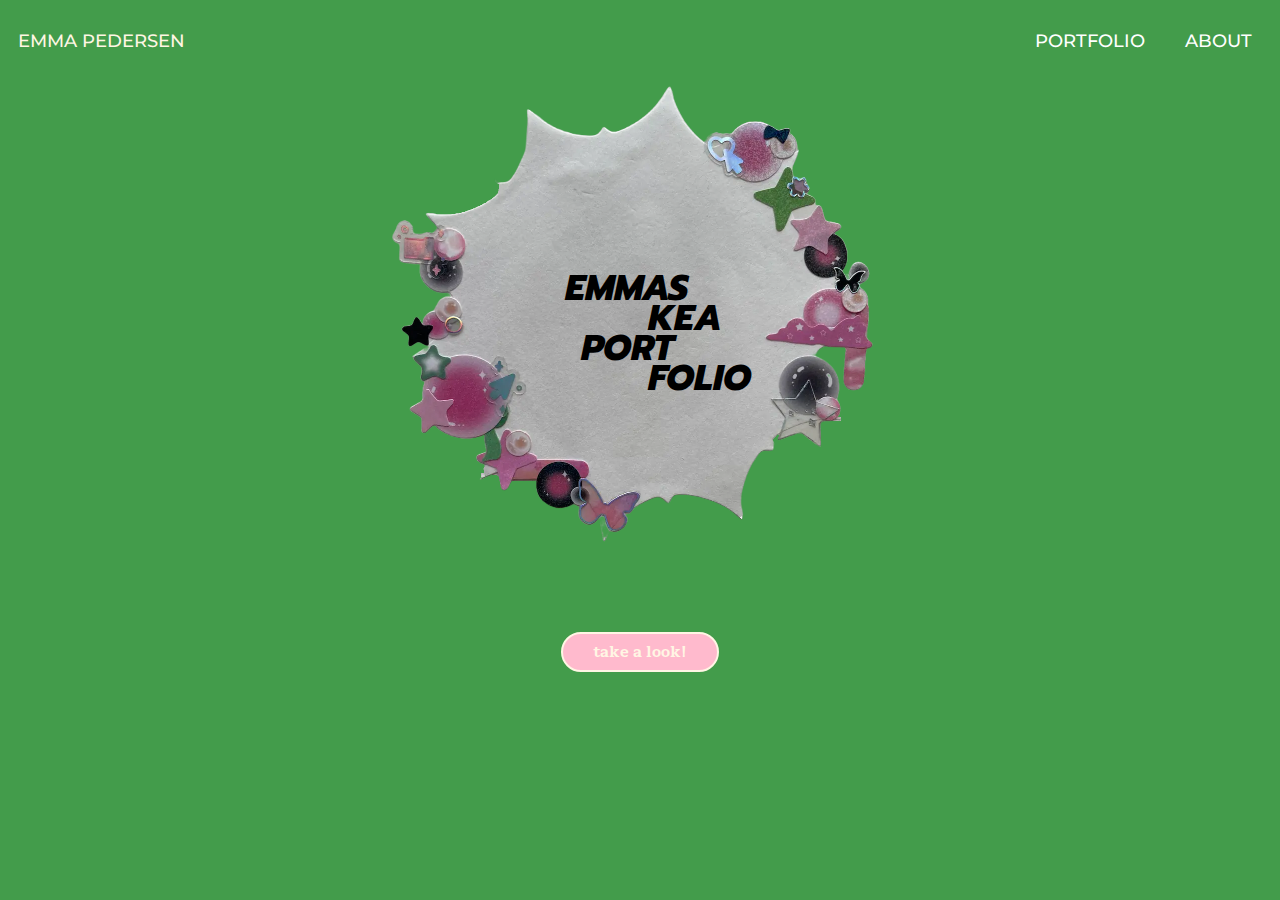
<file: index.html>
<!DOCTYPE html>
<html lang="en">

<head>
    <meta charset="UTF-8">
    <meta name="viewport" content="width=device-width, initial-scale=1.0">
    <link rel="preconnect" href="https://fonts.googleapis.com">
    <link rel="preconnect" href="https://fonts.gstatic.com" crossorigin>
    <link
        href="https://fonts.googleapis.com/css2?family=Maitree:wght@200;300;400;500;600;700&family=Montserrat:ital,wght@0,100..900;1,100..900&family=Prompt:ital,wght@0,100;0,200;0,300;0,400;0,500;0,600;0,700;0,800;0,900;1,100;1,200;1,300;1,400;1,500;1,600;1,700;1,800;1,900&display=swap"
        rel="stylesheet">
    <link rel="icon" href="billeder/forside.webp" type="image/webp">
    <link rel="stylesheet" href="style.css">
    <link rel="stylesheet" href="menu.css">
    <link rel="stylesheet" href="layout.css">
    <link rel="stylesheet" href="mobile.css">
    <title>Emmas Portfolio</title>
</head>

<body>
    <header>
        <a href="index.html">EMMA PEDERSEN</a>
        <nav>
            <ul class="menu">
                <li><a href="portfolio.html">PORTFOLIO</a></li>
                <li><a href="about.html">ABOUT</a></li>
            </ul>
            <div class="burger">
                <div class="line"></div>
                <div class="line"></div>
                <div class="line"></div>
            </div>
        </nav>
    </header>
    <main>
        <div class="hero">
            <h1 class="emmas">EMMAS</h1>
            <h1 class="kea">KEA</h1>
            <h1 class="port">PORT</h1>
            <h1 class="folio">FOLIO</h1>
        </div>
        <a class="button" href="portfolio.html">take a look!</a>


    </main>

    <script src="menu.js"></script>
</body>

</html>
</file>
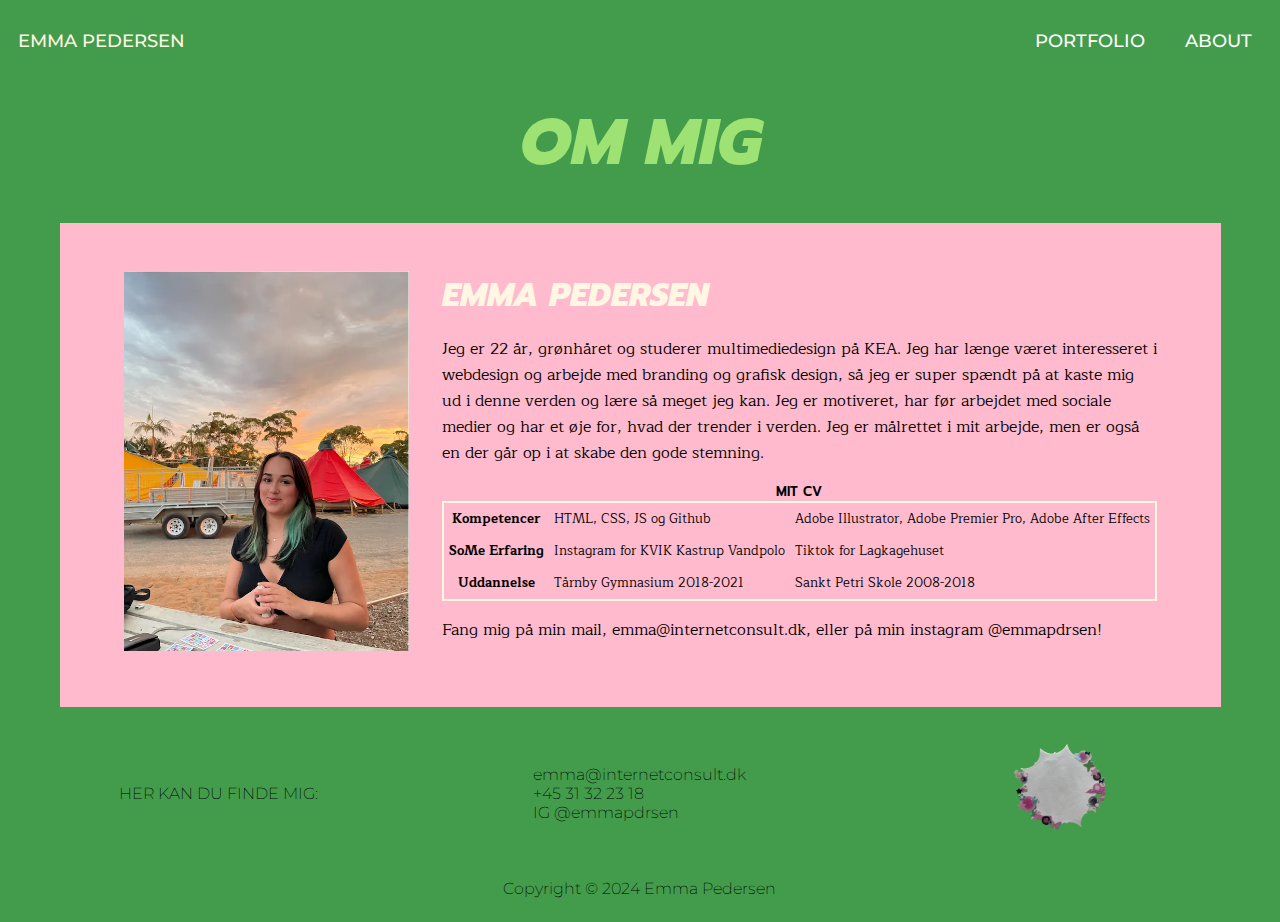
<file: about.html>
<!DOCTYPE html>
<html lang="en">

<head>
    <meta charset="UTF-8">
    <meta name="viewport" content="width=device-width, initial-scale=1.0">
    <meta name="robots" content="noindex">
    <link rel="preconnect" href="https://fonts.googleapis.com">
    <link rel="preconnect" href="https://fonts.gstatic.com" crossorigin>
    <link
        href="https://fonts.googleapis.com/css2?family=Maitree:wght@200;300;400;500;600;700&family=Montserrat:ital,wght@0,100..900;1,100..900&family=Prompt:ital,wght@0,100;0,200;0,300;0,400;0,500;0,600;0,700;0,800;0,900;1,100;1,200;1,300;1,400;1,500;1,600;1,700;1,800;1,900&display=swap"
        rel="stylesheet">
    <link rel="icon" href="billeder/forside.webp" type="image/webp">
    <link rel="stylesheet" href="style.css">
    <link rel="stylesheet" href="layout.css">
    <link rel="stylesheet" href="menu.css">
    <link rel="stylesheet" href="mobile.css">
    <title>Om mig</title>
</head>

<body>
    <header>
        <a href="index.html">EMMA PEDERSEN</a>
        <nav>
            <ul class="menu">
                <li><a href="portfolio.html">PORTFOLIO</a></li>
                <li><a href="about.html">ABOUT</a></li>
            </ul>
            <div class="burger">
                <div class="line"></div>
                <div class="line"></div>
                <div class="line"></div>
            </div>
        </nav>
    </header>
    <main>
        <h1 class="about">OM MIG</h1>
        <div class="baggrund">
            <img src="billeder/aboutselfie.webp" alt="Selfie">
            <div>
                <h1>EMMA PEDERSEN</h1>
                <p class="aboutme">Jeg er 22 år, grønhåret og studerer multimediedesign på KEA. Jeg har længe været
                    interesseret i
                    webdesign og arbejde med branding og grafisk design, så jeg er super spændt på at kaste mig ud i
                    denne verden og lære så meget jeg kan. Jeg er motiveret, har før arbejdet med sociale medier og har
                    et
                    øje for, hvad der trender i verden. Jeg er målrettet i mit arbejde, men er også en der går op i at
                    skabe den gode stemning. </p>

                <table>
                    <caption>MIT CV</caption>
                    <tr>
                        <th>Kompetencer</th>
                        <td>HTML, CSS, JS og Github</td>
                        <td>Adobe Illustrator, Adobe Premier Pro, Adobe After Effects</td>
                    </tr>
                    <tr>
                        <th>SoMe Erfaring</th>
                        <td>Instagram for KVIK Kastrup Vandpolo</td>
                        <td>Tiktok for Lagkagehuset</td>
                    </tr>

                    <tr>
                        <th>Uddannelse</th>
                        <td>Tårnby Gymnasium 2018-2021</td>
                        <td>Sankt Petri Skole 2008-2018</td>
                    </tr>
                </table>
                <p class="aboutme"> Fang mig på min mail, emma@internetconsult.dk, eller på min instagram @emmapdrsen!
                </p>
            </div>
        </div>
    </main>
    <footer>
        <div class="footer">
            <h3>HER KAN DU FINDE MIG:</h3>
            <h3>emma@internetconsult.dk<br>+45 31 32 23 18<br>IG @emmapdrsen</h3>
            <img src="billeder/forside.webp" alt="Back to start">
            <h3 class="copy">Copyright © 2024 Emma Pedersen</h3>
        </div>

    </footer>
    <script src="menu.js"></script>
</body>

</html>
</file>
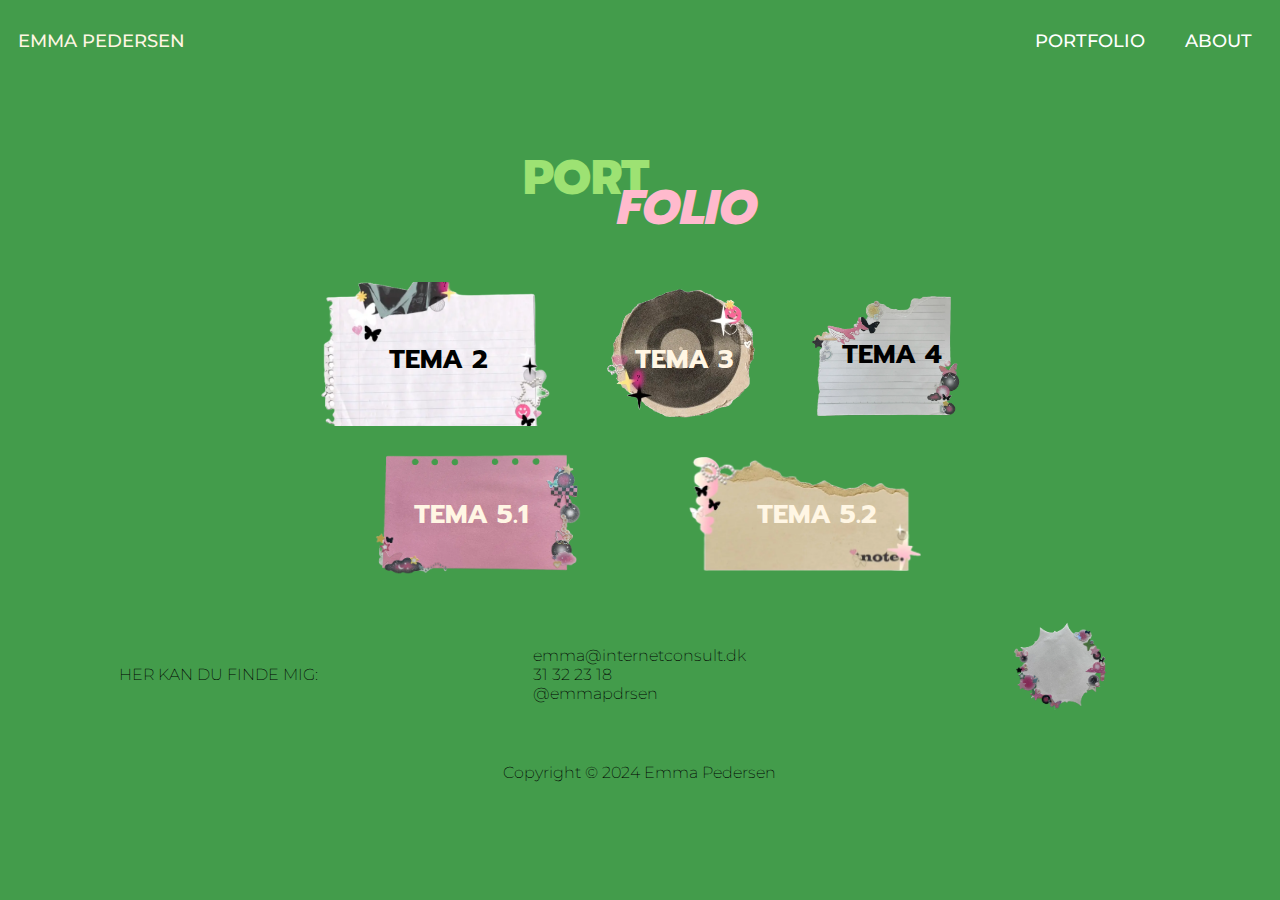
<file: portfolio.html>
<!DOCTYPE html>
<html lang="en">

<head>
    <meta charset="UTF-8">
    <meta name="viewport" content="width=device-width, initial-scale=1.0">
    <meta name="robots" content="noindex">
    <link rel="preconnect" href="https://fonts.googleapis.com">
    <link rel="preconnect" href="https://fonts.gstatic.com" crossorigin>
    <link
        href="https://fonts.googleapis.com/css2?family=Maitree:wght@200;300;400;500;600;700&family=Montserrat:ital,wght@0,100..900;1,100..900&family=Prompt:ital,wght@0,100;0,200;0,300;0,400;0,500;0,600;0,700;0,800;0,900;1,100;1,200;1,300;1,400;1,500;1,600;1,700;1,800;1,900&display=swap"
        rel="stylesheet">
    <link rel="icon" href="billeder/forside.webp" type="image/webp">
    <link rel="stylesheet" href="style.css">
    <link rel="stylesheet" href="layout.css">
    <link rel="stylesheet" href="menu.css">
    <link rel="stylesheet" href="mobile.css">
    <title>Portfolio</title>
</head>

<body>
    <header>
        <a href="index.html">EMMA PEDERSEN</a>
        <nav>
            <ul class="menu">
                <li><a href="portfolio.html">PORTFOLIO</a></li>
                <li><a href="about.html">ABOUT</a></li>
            </ul>
            <div class="burger">
                <div class="line"></div>
                <div class="line"></div>
                <div class="line"></div>
            </div>
        </nav>
    </header>
    <main>
        <div class="overskrift">
            <h1 class="port2">PORT</h1>
            <h1 class="folio2">FOLIO</h1>
        </div>
        <div class="portfolio">
            <a class="t2" href="tema2.html">
                <h2>TEMA 2</h2>
            </a>
            <a class="t3" href="tema3.html">
                <h2>TEMA 3</h2>
            </a>
            <a class="t4" href="tema4.html">
                <h2>TEMA 4</h2>
            </a>
            <a class="t51" href="tema5-1.html">
                <h2>TEMA 5.1</h2>
            </a>
            <a class="t52" href="tema5-2.html">
                <h2>TEMA 5.2</h2>
            </a>
        </div>
    </main>
    <footer>
        <div class="footer">
            <h3>HER KAN DU FINDE MIG:</h3>
            <h3>emma@internetconsult.dk<br>31 32 23 18<br>@emmapdrsen</h3>
            <a href="index.html"><img src="billeder/forside.webp" alt="Back to start"></a>
            <h3 class="copy">Copyright © 2024 Emma Pedersen</h3>
        </div>

    </footer>
    <script src="menu.js"></script>
</body>

</html>
</file>
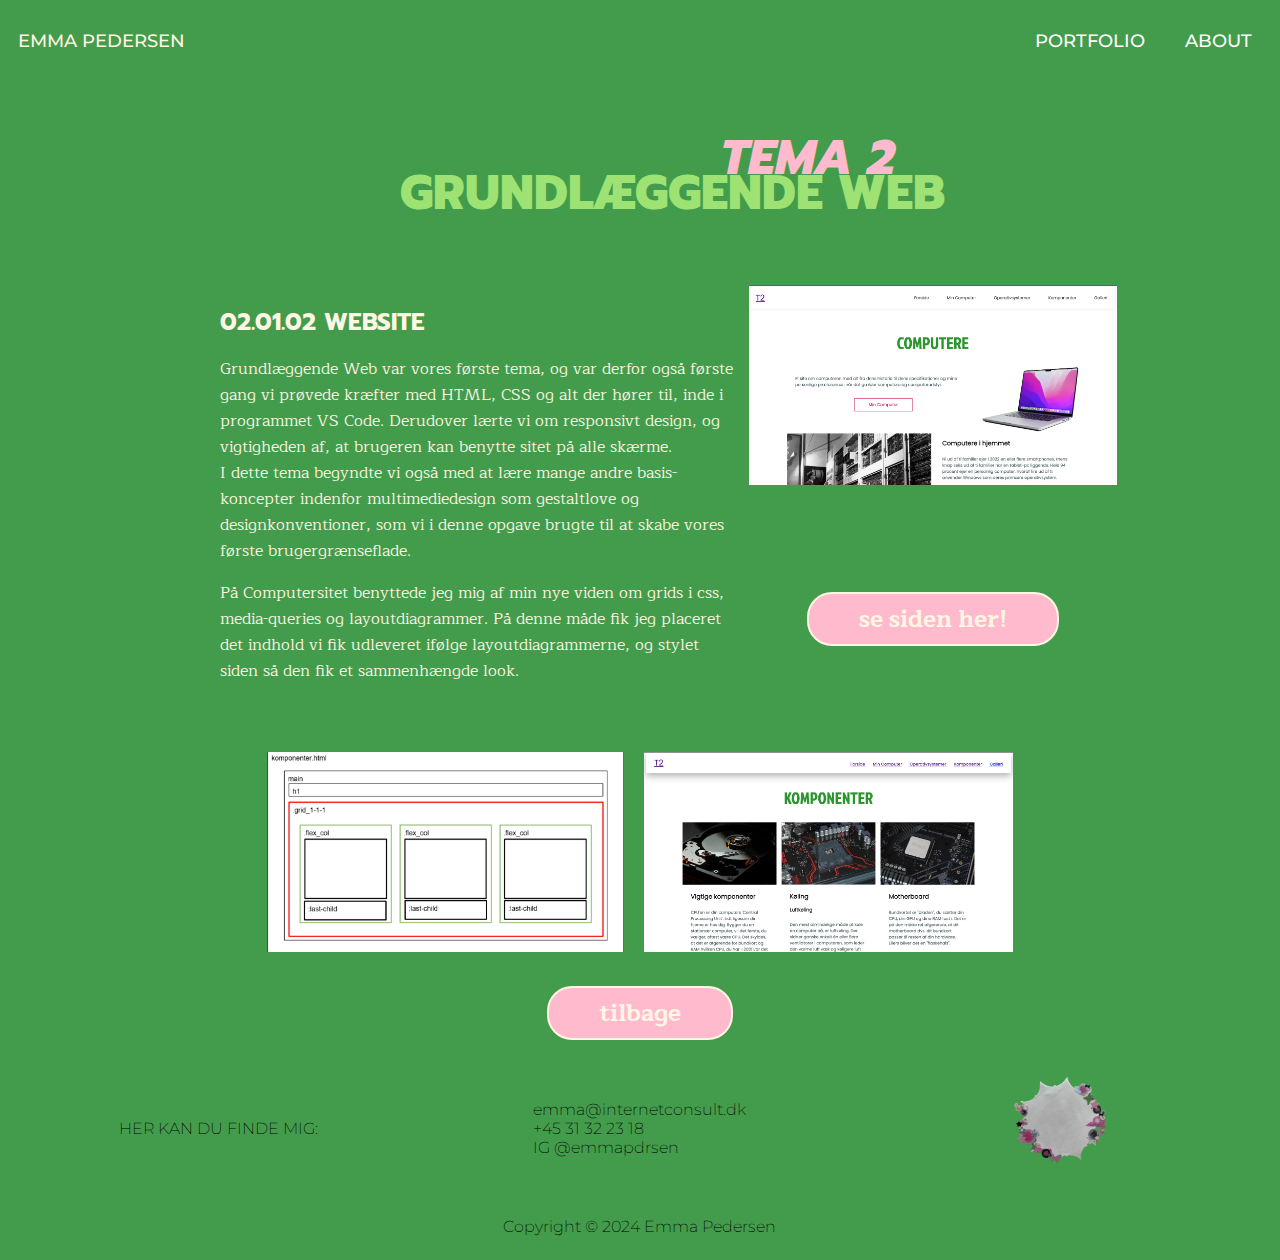
<file: tema2.html>
<!DOCTYPE html>
<html lang="en">

<head>
    <meta charset="UTF-8">
    <meta name="viewport" content="width=device-width, initial-scale=1.0">
    <meta name="robots" content="noindex">
    <link rel="preconnect" href="https://fonts.googleapis.com">
    <link rel="preconnect" href="https://fonts.gstatic.com" crossorigin>
    <link
        href="https://fonts.googleapis.com/css2?family=Maitree:wght@200;300;400;500;600;700&family=Montserrat:ital,wght@0,100..900;1,100..900&family=Prompt:ital,wght@0,100;0,200;0,300;0,400;0,500;0,600;0,700;0,800;0,900;1,100;1,200;1,300;1,400;1,500;1,600;1,700;1,800;1,900&display=swap"
        rel="stylesheet">
    <link rel="icon" href="billeder/forside.webp" type="image/webp">
    <link rel="stylesheet" href="style.css">
    <link rel="stylesheet" href="layout.css">
    <link rel="stylesheet" href="menu.css">
    <link rel="stylesheet" href="mobile.css">
    <title>Tema 2</title>
</head>

<body>
    <header>
        <a href="index.html">EMMA PEDERSEN</a>
        <nav>
            <ul class="menu">
                <li><a href="portfolio.html">PORTFOLIO</a></li>
                <li><a href="about.html">ABOUT</a></li>
            </ul>
            <div class="burger">
                <div class="line"></div>
                <div class="line"></div>
                <div class="line"></div>
            </div>
        </nav>
    </header>
    <main>
        <div class="overskrift2">
            <h1 class="tema">TEMA 2</h1>
            <h1 class="navn">GRUNDLÆGGENDE WEB</h1>
        </div>
        <div class="indhold">
            <div class="tekst">
                <h2>02.01.02 WEBSITE</h2>
                <p>Grundlæggende Web var vores første tema, og var derfor også første gang vi prøvede kræfter med HTML,
                    CSS og alt der
                    hører til, inde i programmet VS Code. Derudover lærte vi om responsivt design, og vigtigheden af, at
                    brugeren kan benytte sitet på alle skærme. <br> I
                    dette tema begyndte vi også med at lære mange andre basis-koncepter indenfor multimediedesign som
                    gestaltlove og designkonventioner, som vi i denne opgave brugte til at skabe vores første
                    brugergrænseflade.
                </p>
                <p> På Computersitet benyttede jeg mig af min nye viden om grids i css, media-queries og
                    layoutdiagrammer. På denne måde fik jeg placeret det indhold vi fik udleveret ifølge
                    layoutdiagrammerne, og stylet siden så den fik et sammenhængde look. <br></p>
            </div>
            <img class="billede" src="billeder/tema2billede.webp" alt="tema 2 forside">
            <a class="button2" href="https://emmapedersen.dk/kea/02_web/01_website/website_bm/index.html"
                target="_blank">se siden
                her!</a>

            <div class="galleri">
                <img src="billeder/tema2layoutdiagram.webp" alt="Layoutdiagram fra opgaven">
                <img src="billeder/tema2komponenter.webp" alt="Eksempel af layout">
            </div>
        </div>
        <a class="button2" href="portfolio.html">tilbage</a>

    </main>
    <footer>
        <div class="footer">
            <h3>HER KAN DU FINDE MIG:</h3>
            <h3>emma@internetconsult.dk<br>+45 31 32 23 18<br>IG @emmapdrsen</h3>
            <a href="index.html"><img src="billeder/forside.webp" alt="Back to start"></a>
            <h3 class="copy">Copyright © 2024 Emma Pedersen</h3>
        </div>

    </footer>
    <script src="menu.js"></script>
</body>


</html>
</file>
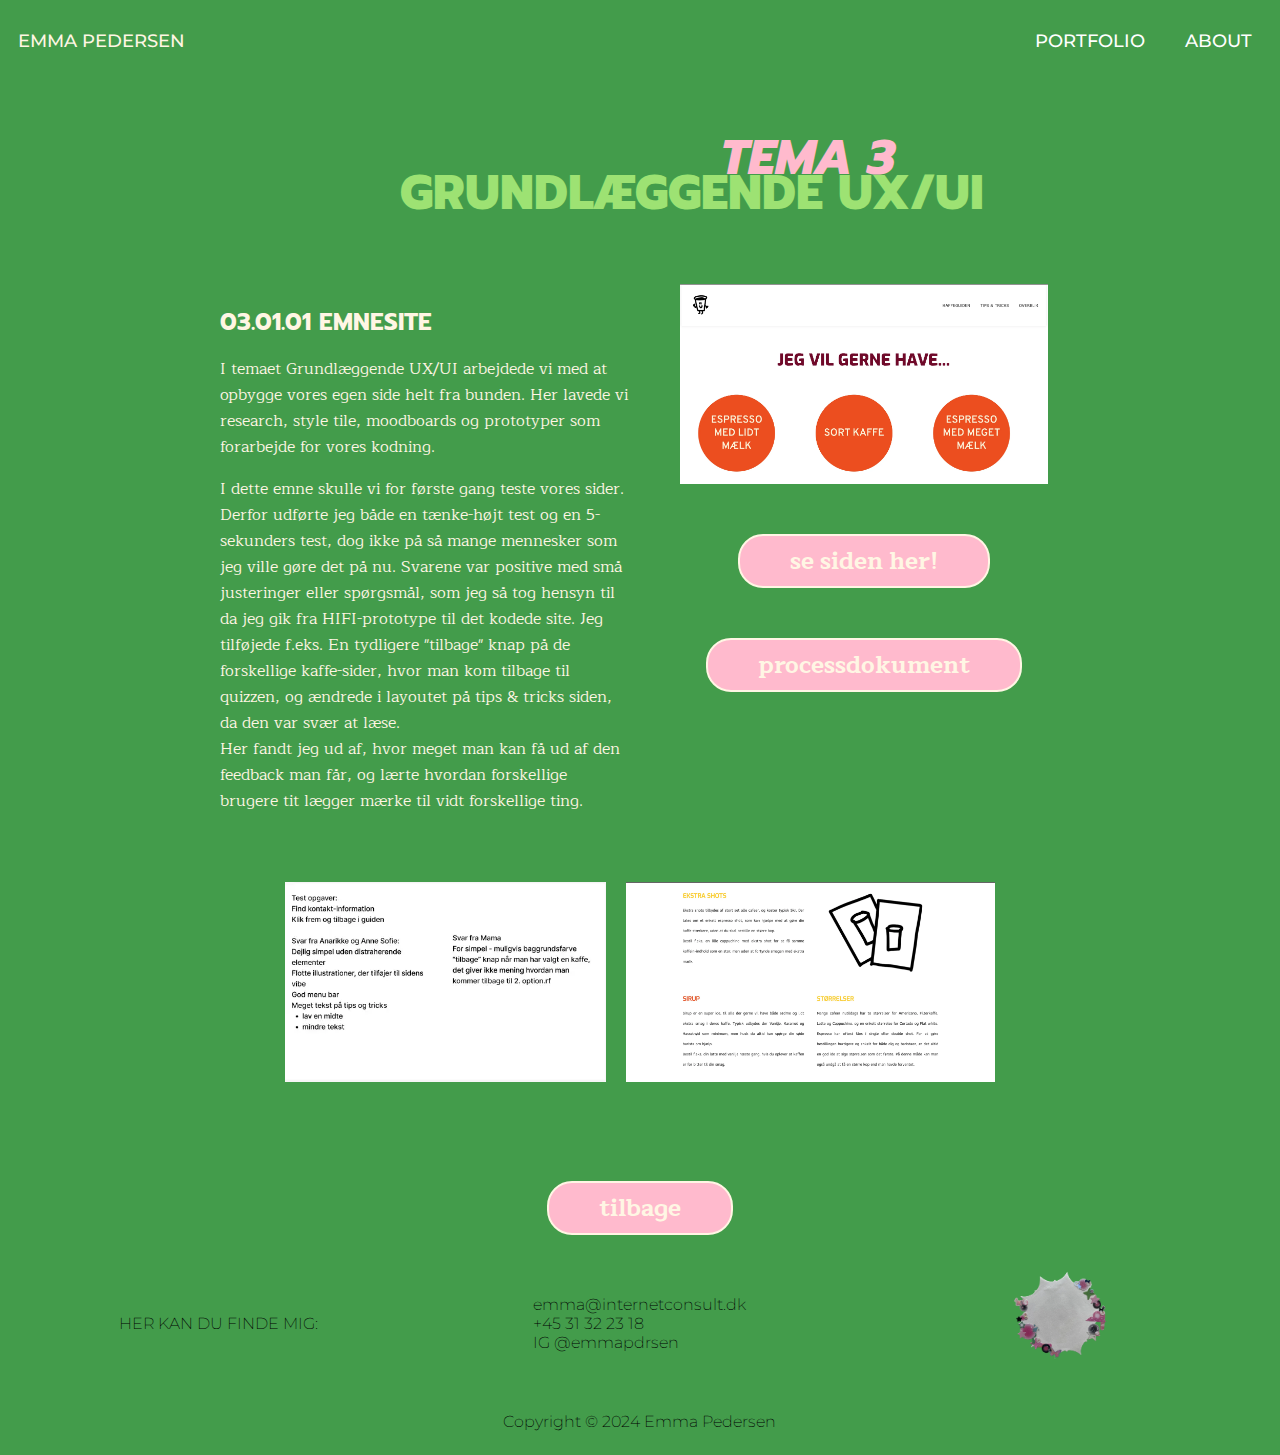
<file: tema3.html>
<!DOCTYPE html>
<html lang="en">

<head>
    <meta charset="UTF-8">
    <meta name="viewport" content="width=device-width, initial-scale=1.0">
    <meta name="robots" content="noindex">
    <link rel="preconnect" href="https://fonts.googleapis.com">
    <link rel="preconnect" href="https://fonts.gstatic.com" crossorigin>
    <link
        href="https://fonts.googleapis.com/css2?family=Maitree:wght@200;300;400;500;600;700&family=Montserrat:ital,wght@0,100..900;1,100..900&family=Prompt:ital,wght@0,100;0,200;0,300;0,400;0,500;0,600;0,700;0,800;0,900;1,100;1,200;1,300;1,400;1,500;1,600;1,700;1,800;1,900&display=swap"
        rel="stylesheet">
    <link rel="icon" href="billeder/forside.webp" type="image/webp">
    <link rel="stylesheet" href="style.css">
    <link rel="stylesheet" href="layout.css">
    <link rel="stylesheet" href="menu.css">
    <link rel="stylesheet" href="mobile.css">
    <title>Tema 3</title>
</head>

<body>
    <header>
        <a href="index.html">EMMA PEDERSEN</a>
        <nav>
            <ul class="menu">
                <li><a href="portfolio.html">PORTFOLIO</a></li>
                <li><a href="about.html">ABOUT</a></li>
            </ul>
            <div class="burger">
                <div class="line"></div>
                <div class="line"></div>
                <div class="line"></div>
            </div>
        </nav>
    </header>
    <main>
        <div class="overskrift2">
            <h1 class="tema">TEMA 3</h1>
            <h1 class="navn">GRUNDLÆGGENDE UX/UI</h1>
        </div>
        <div class="indhold">
            <div class="tekst">
                <h2>03.01.01 EMNESITE</h2>
                <p>I temaet Grundlæggende UX/UI arbejdede vi med at opbygge vores egen side helt fra bunden. Her lavede
                    vi
                    research, style
                    tile, moodboards og prototyper som forarbejde for vores kodning.
                </p>
                <p>
                    I dette emne skulle vi for første gang teste vores sider. Derfor udførte jeg både en tænke-højt test
                    og en 5-sekunders
                    test, dog ikke på så mange mennesker som jeg ville gøre det på nu. Svarene var positive med små
                    justeringer eller
                    spørgsmål, som jeg så tog hensyn til da jeg gik fra HIFI-prototype til det kodede site. Jeg
                    tilføjede f.eks. En
                    tydligere "tilbage" knap på de forskellige kaffe-sider, hvor man kom tilbage til quizzen, og ændrede
                    i layoutet på tips
                    & tricks siden, da den var svær at læse. <br> Her fandt jeg ud af, hvor meget man kan få ud af den
                    feedback man får, og lærte hvordan forskellige brugere tit lægger mærke til vidt forskellige ting.
                </p>

            </div>
            <div class="right">
                <img class="billede" src="billeder/tema3billede.webp" alt="Tema 3 forside">
                <a class="button2" href="https://emmapedersen.dk/kea/03_ux/01_kodet_site1/index.html" target="_blank">se
                    siden her!</a>
                <a class="button2" href="https://www.figma.com/design/abOZNHTPuqFGJoDM46tP1e/Emnesite?node-id=15-183"
                    target="_blank">processdokument</a>
            </div>
            <div class="galleri">
                <img src="billeder/tema3test.webp" alt="Eksempel af test">
                <img src="billeder/tema3guide.webp" alt="Eksempel af layout">
            </div>
        </div>
        <a class="button2" href="portfolio.html">tilbage</a>

    </main>
    <footer>
        <div class="footer">
            <h3>HER KAN DU FINDE MIG:</h3>
            <h3>emma@internetconsult.dk<br>+45 31 32 23 18<br>IG @emmapdrsen</h3>
            <a href="index.html"><img src="billeder/forside.webp" alt="Back to start"></a>
            <h3 class="copy">Copyright © 2024 Emma Pedersen</h3>
        </div>

    </footer>
    <script src="menu.js"></script>
</body>

</html>
</file>
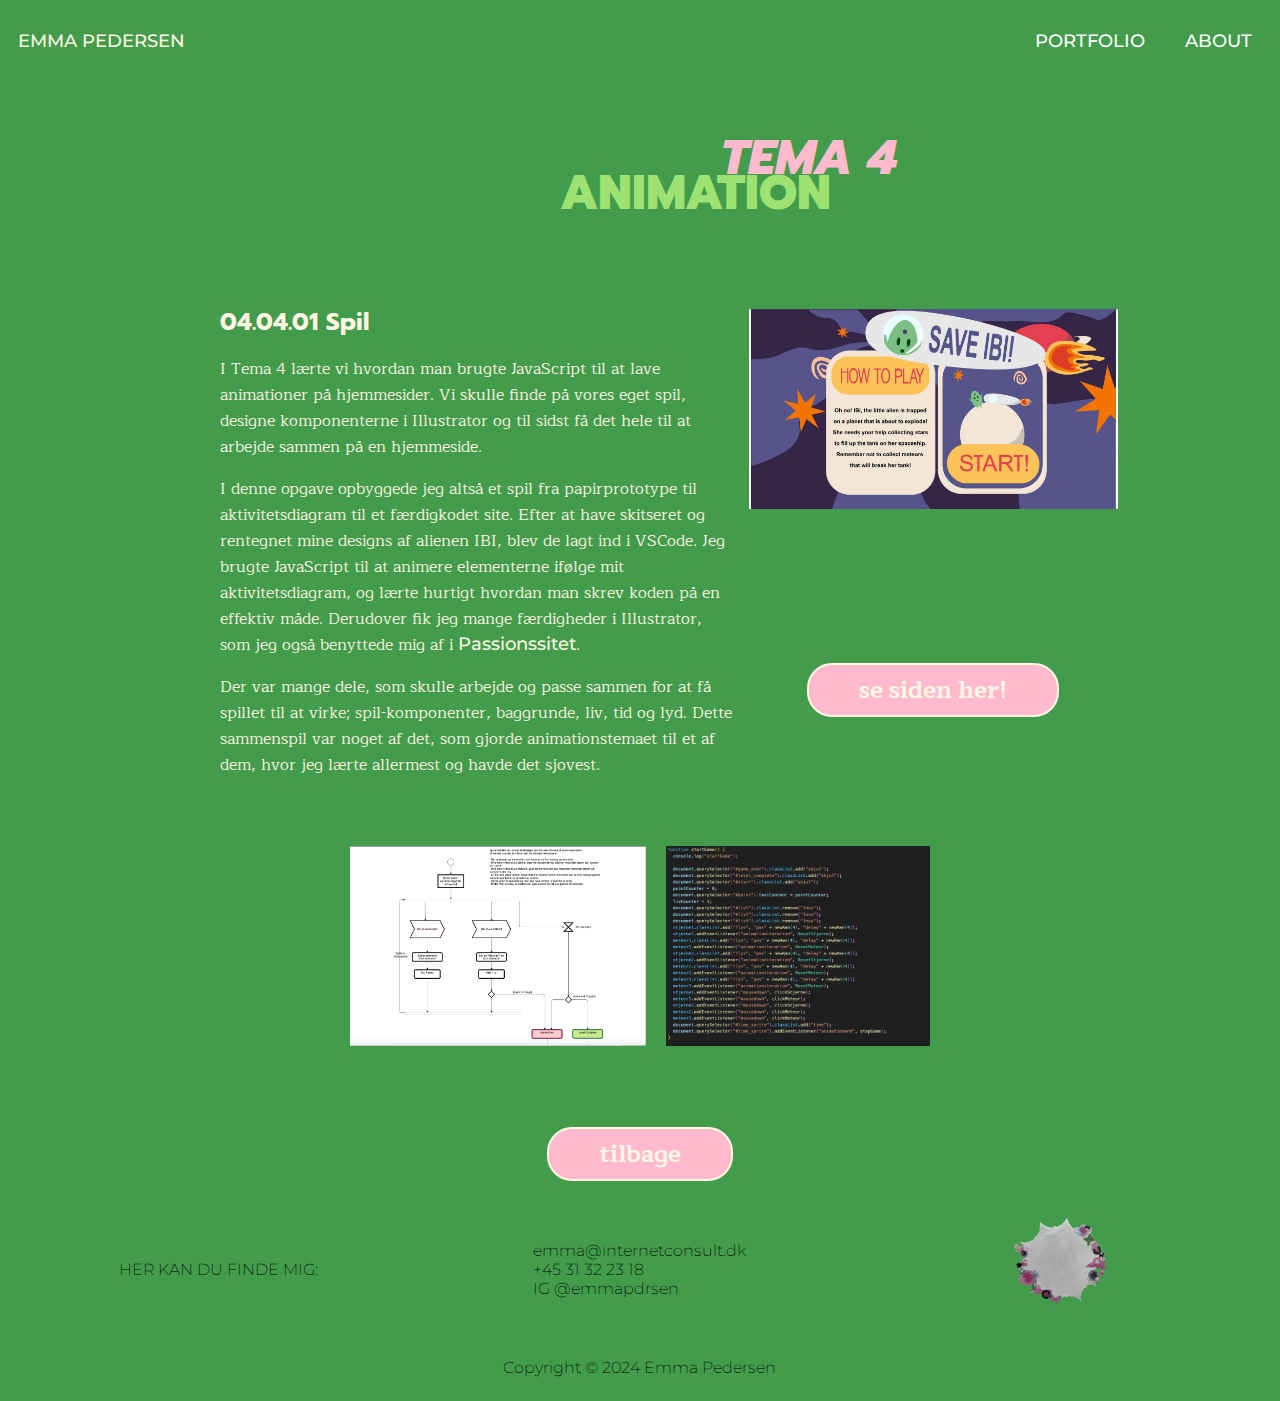
<file: tema4.html>
<!DOCTYPE html>
<html lang="en">

<head>
    <meta charset="UTF-8">
    <meta name="viewport" content="width=device-width, initial-scale=1.0">
    <meta name="robots" content="noindex">
    <link rel="preconnect" href="https://fonts.googleapis.com">
    <link rel="preconnect" href="https://fonts.gstatic.com" crossorigin>
    <link
        href="https://fonts.googleapis.com/css2?family=Maitree:wght@200;300;400;500;600;700&family=Montserrat:ital,wght@0,100..900;1,100..900&family=Prompt:ital,wght@0,100;0,200;0,300;0,400;0,500;0,600;0,700;0,800;0,900;1,100;1,200;1,300;1,400;1,500;1,600;1,700;1,800;1,900&display=swap"
        rel="stylesheet">
    <link rel="icon" href="billeder/forside.webp" type="image/webp">
    <link rel="stylesheet" href="style.css">
    <link rel="stylesheet" href="layout.css">
    <link rel="stylesheet" href="menu.css">
    <link rel="stylesheet" href="mobile.css">
    <title>Tema 4</title>
</head>

<body>
    <header>
        <a href="index.html">EMMA PEDERSEN</a>
        <nav>
            <ul class="menu">
                <li><a href="portfolio.html">PORTFOLIO</a></li>
                <li><a href="about.html">ABOUT</a></li>
            </ul>
            <div class="burger">
                <div class="line"></div>
                <div class="line"></div>
                <div class="line"></div>
            </div>
        </nav>
    </header>
    <main>
        <div class="overskrift2">
            <h1 class="tema">TEMA 4</h1>
            <h1 class="navn4">ANIMATION</h1>
        </div>
        <div class="indhold">
            <div class="tekst">
                <h2>04.04.01 Spil</h2>
                <p>I Tema 4 lærte vi hvordan man brugte JavaScript til at lave animationer på hjemmesider. Vi skulle
                    finde på vores eget spil, designe komponenterne i Illustrator og til sidst få det hele til at
                    arbejde sammen på en hjemmeside.</p>
                <p> I denne opgave opbyggede jeg altså et spil fra
                    papirprototype til aktivitetsdiagram til et færdigkodet site. Efter at have skitseret og rentegnet
                    mine designs af alienen IBI, blev de lagt ind i VSCode. Jeg
                    brugte JavaScript til at animere elementerne ifølge mit aktivitetsdiagram, og lærte hurtigt hvordan
                    man skrev koden på en
                    effektiv måde. Derudover fik jeg mange færdigheder i Illustrator, som jeg også benyttede mig af i <a
                        href="https://emmapedersen.dk/kea/05_indhold/passionssite/index.html">Passionssitet</a>.</p>
                <p>Der var mange dele, som skulle arbejde og passe sammen for at få spillet til at virke;
                    spil-komponenter, baggrunde, liv, tid og lyd. Dette sammenspil var noget af det, som gjorde
                    animationstemaet til
                    et af dem, hvor jeg lærte allermest og havde det sjovest.</p>
            </div>
            <img class="billede" src="billeder/tema4billede.webp" alt="Tema 4 forside">
            <a class="button2" href="https://emmapedersen.dk/kea/04_animation/website/index.html" target="_blank">se
                siden her!</a>

            <div class="galleri">
                <img src="billeder/tema4aktivitetsdiagram.webp" alt="Eksempel af aktivitetsdiagram">
                <img src="billeder/tema4code.webp" alt="JavaScript fra opgaven">
            </div>
        </div>
        <a class="button2" href="portfolio.html">tilbage</a>

    </main>
    <footer>
        <div class="footer">
            <h3>HER KAN DU FINDE MIG:</h3>
            <h3>emma@internetconsult.dk<br>+45 31 32 23 18<br>IG @emmapdrsen</h3>
            <a href="index.html"><img src="billeder/forside.webp" alt="Back to start"></a>
            <h3 class="copy">Copyright © 2024 Emma Pedersen</h3>
        </div>

    </footer>
    <script src="menu.js"></script>
</body>

</html>
</file>
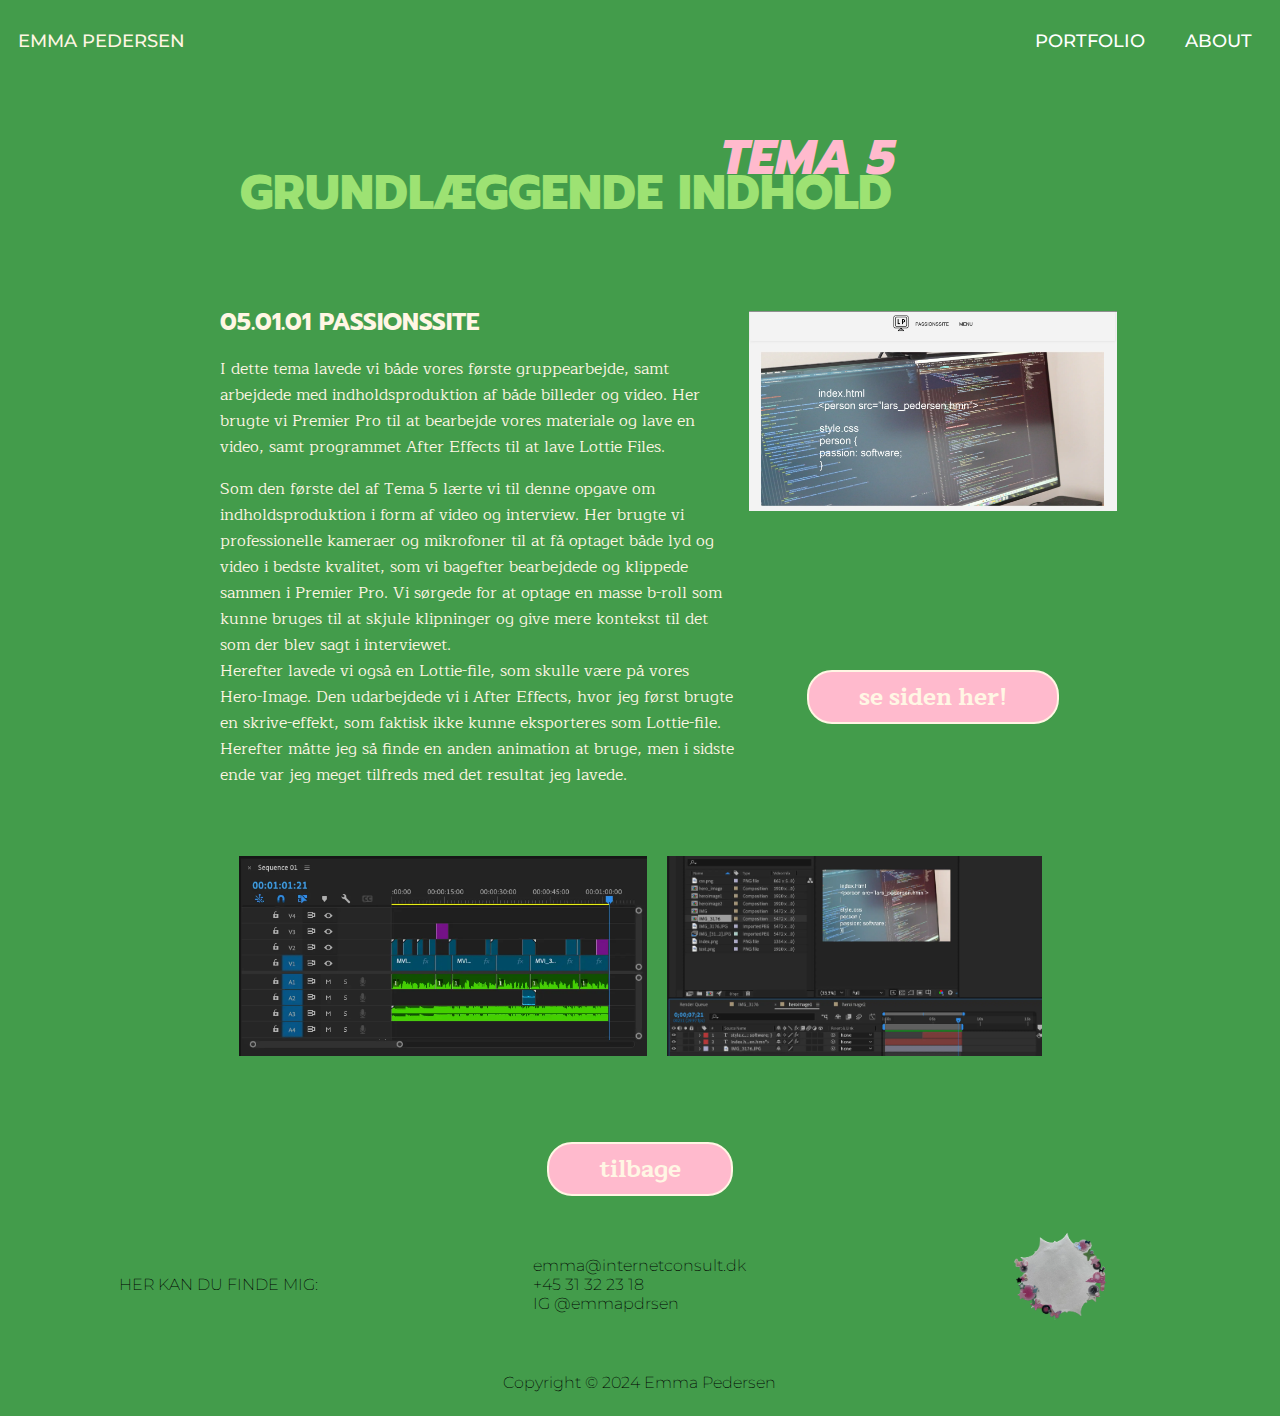
<file: tema5-1.html>
<!DOCTYPE html>
<html lang="en">

<head>
    <meta charset="UTF-8">
    <meta name="viewport" content="width=device-width, initial-scale=1.0">
    <meta name="robots" content="noindex">
    <link rel="preconnect" href="https://fonts.googleapis.com">
    <link rel="preconnect" href="https://fonts.gstatic.com" crossorigin>
    <link
        href="https://fonts.googleapis.com/css2?family=Maitree:wght@200;300;400;500;600;700&family=Montserrat:ital,wght@0,100..900;1,100..900&family=Prompt:ital,wght@0,100;0,200;0,300;0,400;0,500;0,600;0,700;0,800;0,900;1,100;1,200;1,300;1,400;1,500;1,600;1,700;1,800;1,900&display=swap"
        rel="stylesheet">
    <link rel="icon" href="billeder/forside.webp" type="image/webp">
    <link rel="stylesheet" href="style.css">
    <link rel="stylesheet" href="layout.css">
    <link rel="stylesheet" href="menu.css">
    <link rel="stylesheet" href="mobile.css">
    <title>Tema 5-2</title>
</head>

<body>
    <header>
        <a href="index.html">EMMA PEDERSEN</a>
        <nav>
            <ul class="menu">
                <li><a href="portfolio.html">PORTFOLIO</a></li>
                <li><a href="about.html">ABOUT</a></li>
            </ul>
            <div class="burger">
                <div class="line"></div>
                <div class="line"></div>
                <div class="line"></div>
            </div>
        </nav>
    </header>
    <main>
        <div class="overskrift2">
            <h1 class="tema">TEMA 5</h1>
            <h1 class="navn5">GRUNDLÆGGENDE INDHOLD</h1>
        </div>
        <div class="indhold">
            <div class="tekst">
                <h2>05.01.01 PASSIONSSITE</h2>
                <p>I dette tema lavede vi både vores første gruppearbejde, samt arbejdede med indholdsproduktion af både
                    billeder og video.
                    Her brugte vi Premier Pro til at bearbejde vores materiale og lave en video, samt programmet After
                    Effects til at lave
                    Lottie Files.</p>
                <p>Som den første del af Tema 5 lærte vi til denne opgave om indholdsproduktion i form af video og
                    interview. Her brugte vi
                    professionelle kameraer og mikrofoner til at få optaget både lyd og video i bedste kvalitet, som vi
                    bagefter bearbejdede og klippede sammen
                    i Premier Pro. Vi sørgede for at optage en masse b-roll som kunne bruges til at skjule klipninger og
                    give mere kontekst
                    til det som der blev sagt i interviewet. <br>
                    Herefter lavede vi også en Lottie-file, som skulle være på vores Hero-Image. Den udarbejdede vi i
                    After Effects, hvor jeg først brugte en skrive-effekt, som faktisk ikke kunne eksporteres som
                    Lottie-file. Herefter måtte jeg så finde en anden animation at bruge, men i sidste ende var jeg
                    meget tilfreds med det resultat jeg lavede.
                </p>

            </div>
            <img class="billede" src="billeder/tema51billede.webp" alt="Tema 5.1 forside">
            <a class="button2" href="https://emmapedersen.dk/kea/05_indhold/passionssite/index.html" target="_blank">se
                siden
                her!</a>

            <div class="galleri">
                <img src="billeder/tema51premier.webp" alt="Eksempel fra Premier Pro">
                <img src="billeder/tema51ae.webp" alt="Eksempel fra After Effects">
            </div>
        </div>
        <a class="button2" href="portfolio.html">tilbage</a>

    </main>
    <footer>
        <div class="footer">
            <h3>HER KAN DU FINDE MIG:</h3>
            <h3>emma@internetconsult.dk<br>+45 31 32 23 18<br>IG @emmapdrsen</h3>
            <a href="index.html"><img src="billeder/forside.webp" alt="Back to start"></a>
            <h3 class="copy">Copyright © 2024 Emma Pedersen</h3>
        </div>

    </footer>
    <script src="menu.js"></script>
</body>

</html>
</file>
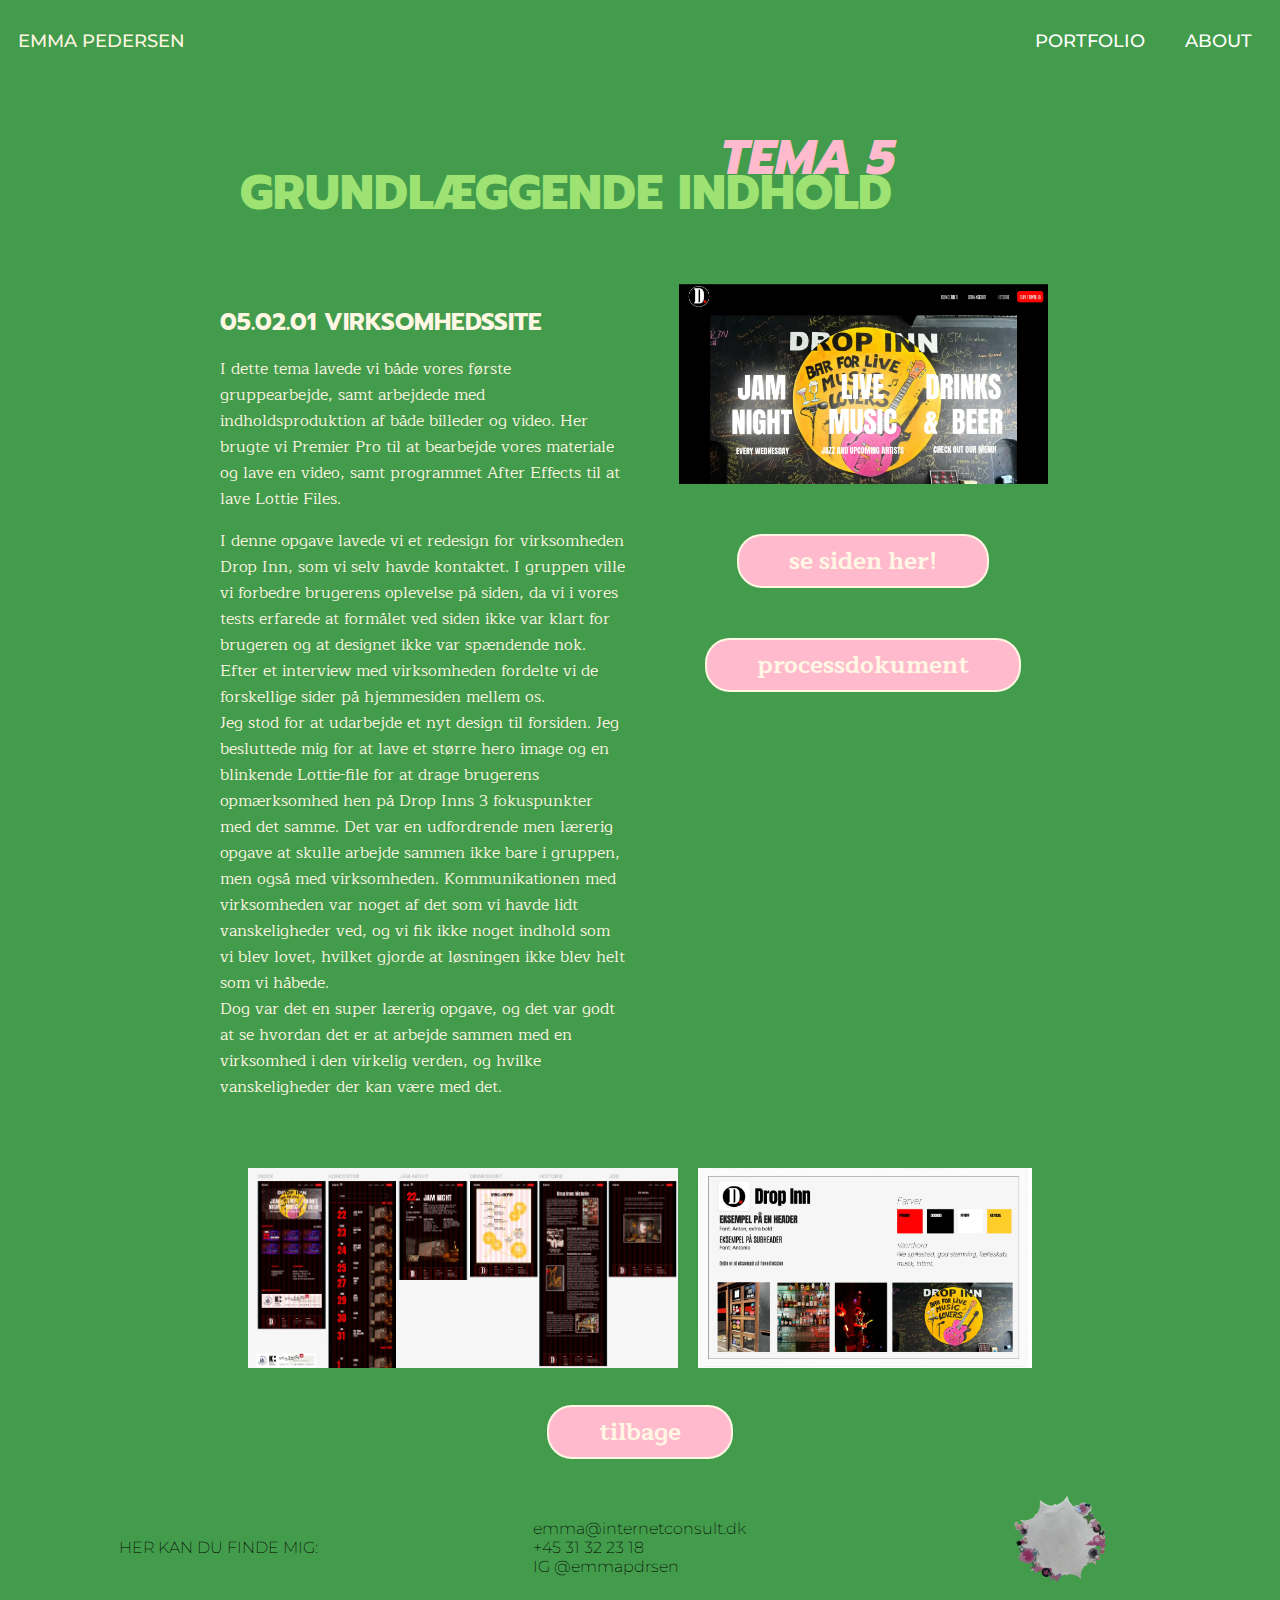
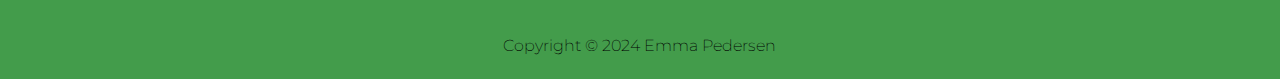
<file: tema5-2.html>
<!DOCTYPE html>
<html lang="en">

<head>
    <meta charset="UTF-8">
    <meta name="viewport" content="width=device-width, initial-scale=1.0">
    <meta name="robots" content="noindex">
    <link rel="preconnect" href="https://fonts.googleapis.com">
    <link rel="preconnect" href="https://fonts.gstatic.com" crossorigin>
    <link
        href="https://fonts.googleapis.com/css2?family=Maitree:wght@200;300;400;500;600;700&family=Montserrat:ital,wght@0,100..900;1,100..900&family=Prompt:ital,wght@0,100;0,200;0,300;0,400;0,500;0,600;0,700;0,800;0,900;1,100;1,200;1,300;1,400;1,500;1,600;1,700;1,800;1,900&display=swap"
        rel="stylesheet">
    <link rel="icon" href="billeder/forside.webp" type="image/webp">
    <link rel="stylesheet" href="style.css">
    <link rel="stylesheet" href="layout.css">
    <link rel="stylesheet" href="menu.css">
    <link rel="stylesheet" href="mobile.css">
    <title>Tema 5-2</title>
</head>

<body>
    <header>
        <a href="index.html">EMMA PEDERSEN</a>
        <nav>
            <ul class="menu">
                <li><a href="portfolio.html">PORTFOLIO</a></li>
                <li><a href="about.html">ABOUT</a></li>
            </ul>
            <div class="burger">
                <div class="line"></div>
                <div class="line"></div>
                <div class="line"></div>
            </div>
        </nav>
    </header>
    <main>
        <div class="overskrift2">
            <h1 class="tema">TEMA 5</h1>
            <h1 class="navn5">GRUNDLÆGGENDE INDHOLD</h1>
        </div>
        <div class="indhold2">
            <div class="tekst">
                <h2>05.02.01 VIRKSOMHEDSSITE</h2>
                <p>I dette tema lavede vi både vores første gruppearbejde, samt arbejdede med indholdsproduktion af både
                    billeder og video.
                    Her brugte vi Premier Pro til at bearbejde vores materiale og lave en video, samt programmet After
                    Effects til at lave
                    Lottie Files.</p>
                <p>I denne opgave lavede vi et redesign for virksomheden Drop Inn, som vi selv havde kontaktet. I
                    gruppen
                    ville vi forbedre
                    brugerens oplevelse på siden, da vi i vores tests erfarede at formålet ved siden ikke var klart for
                    brugeren og at designet ikke var spændende nok. Efter et interview med virksomheden fordelte vi de
                    forskellige sider på hjemmesiden mellem os. <br>Jeg
                    stod for at udarbejde et
                    nyt design til forsiden. Jeg besluttede mig for at lave et større hero image og en blinkende
                    Lottie-file for at drage
                    brugerens opmærksomhed
                    hen på Drop Inns 3 fokuspunkter med det samme.
                    Det var en udfordrende men lærerig opgave at skulle arbejde sammen ikke bare i gruppen, men også med
                    virksomheden.
                    Kommunikationen med virksomheden var noget af det som vi havde lidt vanskeligheder ved, og vi fik
                    ikke noget indhold som vi blev lovet, hvilket gjorde at løsningen ikke blev helt som vi håbede. <br>
                    Dog var det en super lærerig opgave, og det var godt at se hvordan det er at arbejde sammen med en
                    virksomhed i den virkelig verden, og hvilke vanskeligheder der kan være med det. </p>
            </div>
            <div class="right">
                <img class="billede" src="billeder/tema52billede.webp" alt="Tema 5.2 forside">
                <a class="button2" href="https://emmapedersen.dk/kea/05_indhold/virksomhedssite/index.html"
                    target="_blank">se siden
                    her!</a>
                <a class="button2" href="https://www.figma.com/design/abOZNHTPuqFGJoDM46tP1e/Emnesite?node-id=15-183"
                    target="_blank">processdokument</a>
            </div>
            <div class="galleri">
                <img src="billeder/tema52protoype.webp" alt="Prototyper">
                <img src="billeder/tema52styletile.webp" alt="Styletile">
            </div>
        </div>
        <a class="button2" href="portfolio.html">tilbage</a>

    </main>
    <footer>
        <div class="footer">
            <h3>HER KAN DU FINDE MIG:</h3>
            <h3>emma@internetconsult.dk<br>+45 31 32 23 18<br>IG @emmapdrsen</h3>
            <a href="index.html"><img src="billeder/forside.webp" alt="Back to start"></a>
            <h3 class="copy">Copyright © 2024 Emma Pedersen</h3>
        </div>

    </footer>
    <script src="menu.js"></script>
</body>

</html>
</file>
<file: style.css>
html {
  --heading1: "Prompt", sans-serif;
  --subhead: "Montserrat", sans-serif;
  --text: "Maitree", serif;
  --color1: #439c4b;
  --color2: #ffbacd;
  --color3: #9de273;
  --color4: #fff6e4;
  --color5: #000000;
}
body {
  background-color: var(--color1);
}
img {
  height: 200px;
}
h1 {
  font-family: var(--heading1);
  font-weight: 800;
  font-style: italic;
  margin: 0;
}
h2 {
  font-family: var(--heading1);
  font-weight: 700;
  font-style: normal;
  margin: 0;
  color: var(--color4);
}

h3 {
  font-family: var(--subhead);
  text-decoration: none;
  color: var(--color5);
  font-weight: 200;
  font-style: normal;
  font-size: medium;
}

p {
  font-family: var(--text);
  max-width: 65ch;
  color: var(--color4);
}
a {
  font-family: var(--subhead);
  text-decoration: none;
  color: var(--color4);
  font-weight: 500;
  font-style: normal;
  font-size: large;
}

.button {
  font-family: var(--text);
  font-weight: 800;
  font-size: 1rem;
  text-decoration: none;
  border: 2px solid var(--color4);
  background-color: var(--color2);
  color: var(--color4);
  padding: 5px 30px;
  border-radius: 25px;
  cursor: pointer;
  outline: none;
  display: flex;
  align-items: center;
  margin: 10px 0;
}
.button2 {
  font-family: var(--text);
  font-weight: 800;
  font-size: 1.5rem;
  text-decoration: none;
  border: 2px solid var(--color4);
  background-color: var(--color2);
  color: var(--color4);
  justify-self: center;
  padding: 5px 50px;
  border-radius: 25px;
  cursor: pointer;
  outline: none;
  align-self: center;
  margin: 0;
}
.portfolio a {
  font-family: var(--heading1);
  font-weight: 800;
  font-style: italic;
  margin: 0;
  text-decoration: none;
  color: var(--color5);
}

.indhold .button {
  height: 60px;
  align-self: center;
  border-radius: 30px;
  justify-content: center;
}
.right {
  grid-row: 1/3;
  display: flex;
  flex-direction: column;
  align-content: center;
  gap: 50px;
}
table {
  border: 2px solid var(--color4);
  border-collapse: collapse;
  height: 30px;
  font-family: var(--text);
  font-size: small;
}
th {
  padding: 5px;
}
td {
  padding: 5px;
}
caption {
  font-family: var(--heading1);
  font-weight: 600;
  font-style: normal;
  margin: 0;
}
</file>
<file: menu.css>
header {
  display: flex;
  justify-content: space-between;
  align-items: center;
  padding-left: 10px;
  padding-right: 10px;
  margin-top: 20px;
  background-color: var(--color1);
}

nav {
  display: flex;
  align-items: center;
}

.menu {
  display: flex;
  list-style: none;
  margin: 0;
  padding: 0;
}

.menu li {
  margin-right: 20px;
}
.menu li:last-child {
  margin-right: 0;
}

.menu a {
  display: block;
  padding: 10px;
  color: #ffffff;
  text-decoration: none;
  font-family: var(--subhead);
  font-weight: 500;
  font-style: normal;
  font-size: large;
  transition: color 0.3s;
  text-align: end;
}

.burger {
  width: 30px;
  height: 20px;
  cursor: pointer;
}

.burger .line {
  width: 100%;
  height: 2px;
  background-color: var(--color4);
  margin-bottom: 5px;
  transition: 0.2s linear;
}
.burger {
  display: none;
}

@media screen and (max-width: 800px) {
  .menu {
    display: none;
  }
  .burger {
    display: block;
    align-self: flex-end;
  }
  .burger.active .line:nth-child(1) {
    transform: rotate(45deg) translate(5px, 5px);
    transition: 0.2s linear;
  }

  .burger.active .line:nth-child(2) {
    opacity: 0;
    transition: 0.15s linear;
  }

  .burger.active .line:nth-child(3) {
    transform: rotate(-45deg) translate(5px, -5px);
    transition: 0.2s linear;
  }

  nav.active .menu {
    display: block;
    background-color: var(--color1);
    position: absolute;
    top: 60px;
    left: 0;
    width: 130%;
    box-shadow: 0 0 10px rgba(0, 0, 0, 0.1);
    z-index: 1;
  }

  nav.active .menu li {
    margin: 10px 20px;
  }

  nav.active .menu a {
    font-size: 24px;
  }
}
</file>
<file: layout.css>
main {
  display: flex;
  align-items: center;
  justify-content: center;
  flex-direction: column;
}

.hero {
  display: grid;
  grid-template-columns: 1fr 1fr 1fr 1fr 1fr 1fr 1fr 1fr 1fr;
  grid-template-rows: 30px 30px 30px 30px;
  height: 200px;
  padding-top: 200px;
  padding-left: 200px;
  padding-right: 200px;
  padding-bottom: 160px;
  justify-content: center;
  background-image: url(billeder/forside.webp);
  aspect-ratio: 1100/1460;
  background-size: 100%;
  background-repeat: no-repeat;
  background-position: center;
}
.emmas {
  display: block;
  grid-column: 1/6;
  font-size: 2.2rem;
}

.kea {
  display: block;
  grid-column: 6/9;
  grid-row: 2/3;
  font-size: 2.2rem;
}
.port {
  display: block;
  grid-column: 2/6;
  grid-row: 3/4;
  font-size: 2.2rem;
}
.folio {
  display: block;
  grid-column: 6/10;
  grid-row: 4/5;
  font-size: 2.2rem;
}

/* portfoli.html */
.overskrift {
  display: grid;
  grid-template-columns: repeat(5, 1fr);
  grid-template-rows: 30px 30px;
  padding: 80px;
}
.port2 {
  grid-column: span 3;
  font-style: normal;
  color: var(--color3);
  font-size: 3rem;
}
.folio2 {
  grid-column: 3/6;
  color: var(--color2);
  font-size: 3rem;
}
.portfolio {
  display: grid;
  grid-template-columns: repeat(8, 1fr);
  width: 40rem;
  grid-template-rows: 1fr 1fr;
  gap: 1rem;
}
.t2 {
  display: flex;
  grid-column: span 3;
  height: 9rem;
  background-image: url(billeder/tema2.webp);
  background-size: 100%;
  background-repeat: no-repeat;
  background-position: center;
  align-items: center;
  padding-left: 30%;
}
.t2 h2 {
  padding-top: 10px;
  color: var(--color5);
}

.t3 {
  display: flex;
  grid-column: span 3;
  height: 9rem;
  background-image: url(billeder/tema4.webp);
  background-size: 65%;
  background-repeat: no-repeat;
  background-position: center;
  align-items: center;
  padding-left: 30%;
}
.t3 h2 {
  padding-top: 10px;
}
.t4 {
  display: flex;
  grid-column: span 2;
  height: 9rem;
  background-image: url(billeder/tema52.webp);
  background-size: 110%;
  background-repeat: no-repeat;
  background-position: center;
  align-items: center;
  padding-left: 20%;
}
.t4 h2 {
  color: var(--color5);
}

.t51 {
  display: flex;
  grid-column: span 4;
  height: 9rem;
  background-image: url(billeder/tema51.webp);
  background-size: 70%;
  background-repeat: no-repeat;
  background-position: center;
  align-items: center;
  padding-left: 30%;
}

.t52 {
  display: flex;
  grid-column: span 4;
  background-image: url(billeder/tema3.webp);
  background-size: 75%;
  background-repeat: no-repeat;
  background-position: center;
  align-items: center;
  padding-left: 35%;
  height: 9rem;
}

/* temaer */
.indhold {
  display: grid;
  grid-template-columns: repeat(3, 1fr);
  grid-template-rows: 1fr 1fr 1fr;
  gap: 2rem;
  margin: 2rem 12rem;
}
.indhold2 {
  display: grid;
  grid-template-columns: repeat(3, 1fr);
  grid-template-rows: 2fr 2fr 1fr;
  gap: 2rem;
  margin: 2rem 12rem;
}
.tekst {
  grid-column: span 2;
  grid-row: 1/3;
  padding: 20px;
}
.button2 {
  grid-column: span 2;
}
.billede {
  grid-column: span 2;
  justify-self: center;
  align-self: center;
}
.galleri {
  display: flex;
  grid-column: span 4;
  grid-row: 3/4;
  justify-content: center;
  gap: 20px;
}

.overskrift2 {
  display: grid;
  grid-template-columns: repeat(5, 1fr);
  grid-template-rows: 35px 35px;
  padding: 60px;
  width: 800px;
}
.tema {
  color: var(--color2);
  grid-column: 4/6;
  font-size: 3rem;
}
.navn {
  color: var(--color3);
  grid-column: 2/6;
  font-size: 3rem;
  font-style: normal;
}
.navn4 {
  color: var(--color3);
  grid-column: 3/6;
  font-size: 3rem;
  font-style: normal;
}

.navn5 {
  color: var(--color3);
  grid-column: 1/6;
  font-size: 3rem;
  font-style: normal;
}

/* about me */
.baggrund {
  display: grid;
  grid-template-columns: 1fr 2.5fr;
  background-color: var(--color2);
  gap: 2rem;
  padding: 3rem 4rem;
}

.baggrund img {
  height: 380px;
}

.baggrund h1 {
  color: var(--color4);
}

.about {
  color: var(--color3);
  font-size: 4rem;
  padding: 2rem;
}
.aboutme {
  color: var(--color5);
}

/* footer */
.footer {
  display: grid;
  grid-template-columns: repeat(3, 1fr);
  align-items: center;
  justify-items: center;
  padding-top: 1rem;
  padding-bottom: 0;
}
footer img {
  height: 140px;
}
.copy {
  grid-column: 2/3;
}
</file>
<file: mobile.css>
@media (max-width: 800px) {
  .hero {
    padding: 120px;
  }
  .emmas {
    font-size: 2rem;
  }
  .kea {
    font-size: 2rem;
  }
  .port {
    font-size: 2rem;
  }
  .folio {
    font-size: 2rem;
    grid-column: 5/10;
  }
  /* portfolio */
  .portfolio {
    display: flex;
    flex-direction: column;
    width: 300px;
  }
  .t2 {
    background-size: 70%;
    padding-left: 35%;
  }
  .t3 {
    background-size: 50%;
    padding-left: 35%;
  }
  .t4 {
    background-size: 55%;
    padding-left: 35%;
  }
  .t51 {
    background-size: 80%;
  }
  .t52 {
    background-size: 100%;
    padding-left: 30%;
  }
  /* footer */
  .footer img {
    height: 100px;
  }
  h3 {
    font-size: small;
  }
  /* temaer */
  .overskrift2 {
    width: 380px;
    padding: 20px;
    grid-template-rows: 30px 30px;
  }
  .tema {
    font-size: 2rem;
  }
  .navn {
    font-size: 1.9rem;
    grid-column: 1/6;
  }
  .navn4 {
    font-size: 2.3rem;
    grid-column: 2/6;
  }
  .navn5 {
    font-size: 1.6rem;
    grid-column: 1/6;
  }
  .indhold {
    display: flex;
    flex-direction: column;
    margin: 20px;
    width: 400px;
  }
  .indhold2 {
    display: flex;
    flex-direction: column;
    margin: 20px;
    width: 400px;
  }
  .galleri img {
    height: 100px;
  }
  /* about me */
  .baggrund {
    display: flex;
    flex-direction: column;
    justify-content: center;
    padding: 2rem;
  }
  .baggrund img {
    height: 200px;
    width: 150px;
    padding-left: 90px;
  }
}
</file>
